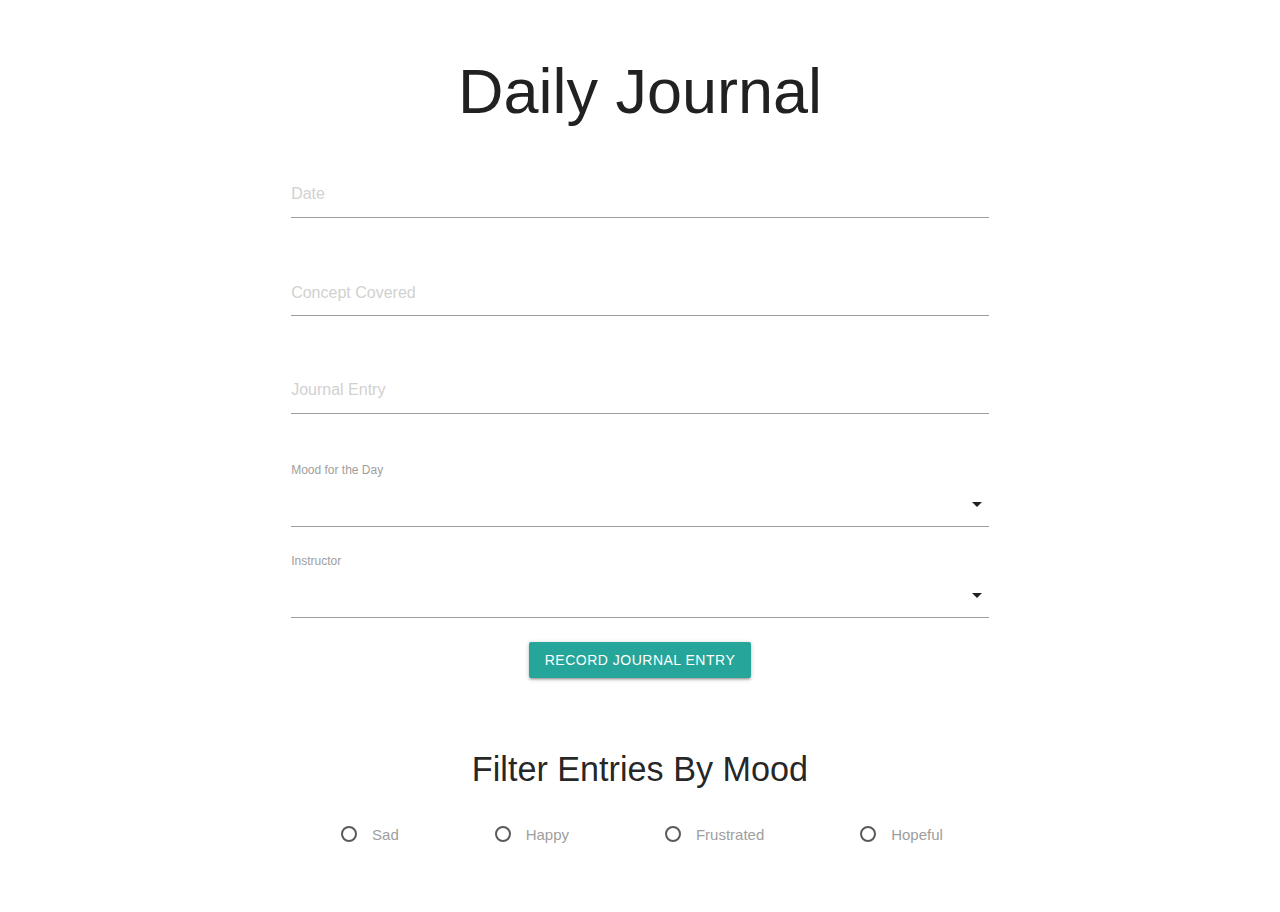
<file: public/index.html>
<!DOCTYPE html>
<html>

<head>
  <meta charset="utf-8" />
  <meta http-equiv="X-UA-Compatible" content="IE=edge">
  <title>Daily Journal</title>
  <meta name="viewport" content="width=device-width, initial-scale=1">
  <link rel="stylesheet" href="styles/materialize.css">
  <link rel="stylesheet" type="text/css" media="screen" href="styles/journal.css" />
</head>

<body>
  <div class="container">
    <div class="section">
      <article class="form">
        <div class="row">
          <div class="col s0 m0 l1 xl1"></div>
          <div class="col s12 m12 l10 xl10">
            <h1>Daily Journal</h1>
            <fieldset>
              <div class="input-field">
                <input type="text" class="datepicker" placeholder="Date" id="dateInput">
              </div>
            </fieldset>

            <fieldset>
              <div class="input-field">
                <input type="text" name="conceptsCovered" id="conceptInput" class="form--input" placeholder="Concept Covered">
                <!-- <label for="conceptInput" class="active">Concepts Covered</label> -->
              </div>
            </fieldset>

            <fieldset>
              <div class="input-field">
                <textarea name="journalEntry" id="entryTextInput" class="form--input materialize-textarea" placeholder="Journal Entry"></textarea>
                <!-- <label for="entryTextInput" class="active">Journal Entry</label> -->
              </div>
            </fieldset>

            <fieldset>
              <label for="moodInput">Mood for the Day</label>
              <select name="moodForTheDay" id="moodInput" class="form--input">
              </select>
            </fieldset>

            <fieldset>
              <label for="instructorInput">Instructor</label>
              <select name="instructor" id="instructorInput" class="form--input">
              </select>
            </fieldset>
            <div class="flexBtn">
            <button id="submitBtn" class="btn waves-effect waves-light">Record Journal Entry</button>
          </div>
          </div>
          <div class="col s0 m0 l1 xl1"></div>
        </div>
      </article>
    </div>

    <div class="section">
      <div class="row">
        <div class="col s0 m0 l1 xl1"></div>
        <div class="col s12 m12 l10 xl10">
          <article class="moodFilter">
            <h4>Filter Entries By Mood</h4>
            <fieldset class="fieldset--moodFilter">
              <div class="radio-container">
              <div class="radio-btn">
                <label for="moodChoice1">
                  <input type="radio" id="moodChoice1" name="mood" value="1"/>
                  <span>Sad</span>
                </label>
              </div>

              <div class="radio-btn">
                <label for="moodChoice2">
                  <input type="radio" id="moodChoice2" name="mood" value="2" />
                  <span>Happy</span>
                </label>
              </div>

              <div class="radio-btn">
                <label for="moodChoice3">
                  <input type="radio" id="moodChoice3" name="mood" value="3">
                  <span>Frustrated</span>
                </label>
              </div>

              <div class="radio-btn">
                <label for="moodChoice4">
                  <input type="radio" id="moodChoice4" name="mood" value="4">
                  <span>Hopeful</span>
                </label>
              </div>
            </fieldset>
          </div>
          </article>
        </div>
        <div class="col s0 m0 l1 xl1"></div>
      </div>

      <div class="row">
        <div class="col s0 m0 l1 xl1"></div>
        <div class="col s12 m12 l10 xl10">
          <article class="entryLog"></article>
        </div>
        <div class="col s0 m0 l1 xl1"></div>
      </div>
    </div>


  </div>
  <script src="https://ajax.googleapis.com/ajax/libs/jquery/3.3.1/jquery.min.js"></script>
  <script src="materialize.js"></script>
  <script src="dailyjournal.js"></script>

</body>

</html>
</file>
<file: public/styles/journal.css>
h1, h2, h3, h4 {
  text-align: center;
}

.entryLog h3 {
  text-align: left;
}

fieldset {
  border: none;
}

.flexBtn {
  display: flex;
  justify-content: center;
  padding-top: 1%;
}

.radio-container {
  display: flex;
  justify-content: space-around;
  padding-top: 2%;
}

.radio-btn {
  flex-basis: 1;
}

.entry-label {
  font-weight: 500;
  font-size: 1.5em;
}
</file>
